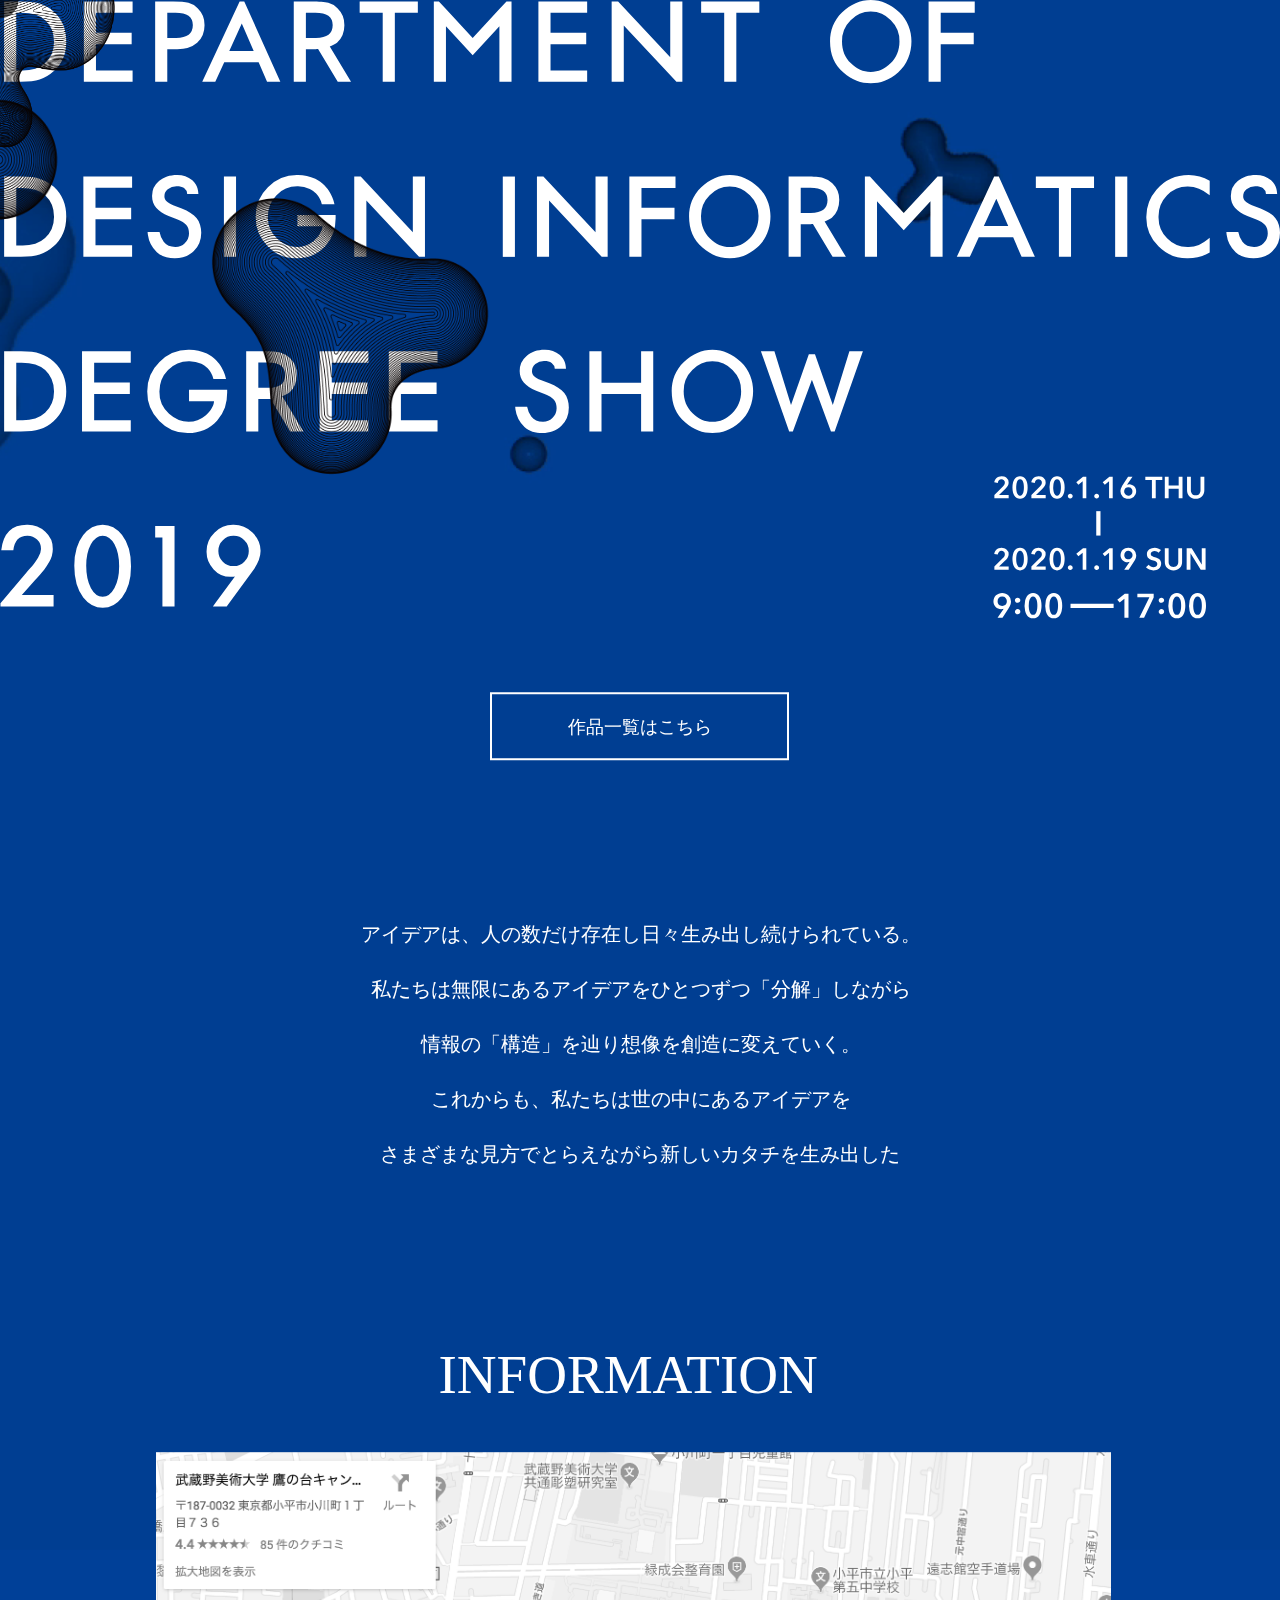
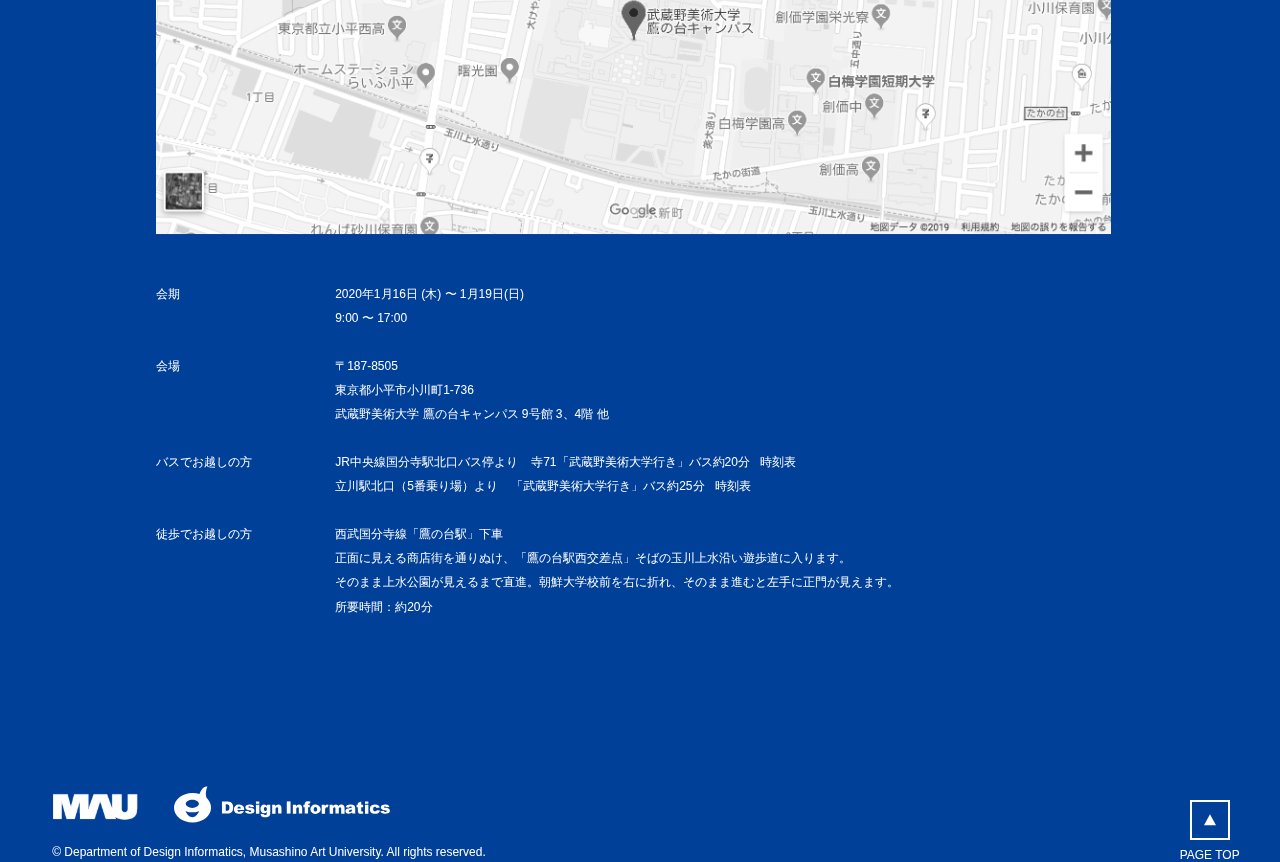
<file: index.html>
<!DOCTYPE html>
<html lang="ja">

<head>
    <!-- Global site tag (gtag.js) - Google Analytics -->
<script async src="https://www.googletagmanager.com/gtag/js?id=UA-158172158-1"></script>
<script>
  window.dataLayer = window.dataLayer || [];
  function gtag(){dataLayer.push(arguments);}
  gtag('js', new Date());

  gtag('config', 'UA-158172158-1');
</script>

    <meta charset="UTF-8">
    <link rel="stylesheet" href="style.css">
    <script src="https://ajax.googleapis.com/ajax/libs/jquery/3.4.1/jquery.min.js"></script>
    <title>test</title>
</head>

<body>
     <a href="2.html" class="button-works">
   </a>
    <div class="hov1"></div>
    <div class="hov2"></div>
    <div class="hov3"></div>
    <div class="hov4"></div>
    <div class="hov5"></div>
    <video src="mv2-b.mp4" class="bg1" loop autoplay muted></video>
    <img src="2019.11.13.svg">
    <script>
        if (!navigator.userAgent.match(/(iPhone|iPad|iPod|Android)/)) {
            $(function() {
                var body = document.body;
                var cursor = document.createElement("div");
                var stalker = document.createElement("img");
                var stalker2 = document.createElement("img");
                var stalker3 = document.createElement("img");
                var stalker4 = document.createElement("img");
                var stalker5 = document.createElement("img");
                stalker.setAttribute("src", "img-b/ball.png");
                stalker2.setAttribute("src", "img-b/ball2.png");
                stalker3.setAttribute("src", "img-b/ball3.png");
                stalker4.setAttribute("src", "img-b/ball8.png");
                stalker5.setAttribute("src", "img-b/ball5.png");
                cursor.id = "cursor";
                stalker.id = "stalker";
                stalker2.id = "stalker2";
                stalker3.id = "stalker3";
                stalker4.id = "stalker4";
                stalker5.id = "stalker5";
                body.appendChild(cursor);
                body.appendChild(stalker);
                body.appendChild(stalker2);
                body.appendChild(stalker3);
                body.appendChild(stalker4);
                body.appendChild(stalker5);
                body.addEventListener("mousemove", function(e) {
                    cursor.style.left = e.clientX + "px";
                    cursor.style.top = e.clientY + "px";
                    stalker.style.left = e.clientX + "px";
                    stalker.style.top = e.clientY + "px";
                    stalker2.style.left = e.clientX + "px";
                    stalker2.style.top = e.clientY + "px";
                    stalker3.style.left = e.clientX + "px";
                    stalker3.style.top = e.clientY + "px";
                    stalker4.style.left = e.clientX + "px";
                    stalker4.style.top = e.clientY + "px";
                    stalker5.style.left = e.clientX + "px";
                    stalker5.style.top = e.clientY + "px";
                }, false);
                
                $("a").on("mouseenter", function() {
                    $('#cursor').addClass("active");
                });
                $(".hov1").on("mouseenter", function() {
                    $('#stalker2').addClass("active");
                });
                 $(".hov2").on("mouseenter", function() {
                    $('#stalker').addClass("active");
                });
                 $(".hov3").on("mouseenter", function() {
                    $('#stalker3').addClass("active");
                });
                 $(".hov4").on("mouseenter", function() {
                    $('#stalker4').addClass("active");
                });
                 $(".hov5").on("mouseenter", function() {
                    $('#stalker5').addClass("active");
                });
                
                
                $("a").on("mouseleave", function() {
                    $('#cursor').removeClass("active");
                });
                $(".hov1").on("mouseleave", function() {
                    $('#stalker2').removeClass("active");
                });
                $(".hov2").on("mouseleave", function() {
                    $('#stalker').removeClass("active");
                });
                $(".hov3").on("mouseleave", function() {
                    $('#stalker3').removeClass("active");
                });
                $(".hov4").on("mouseleave", function() {
                    $('#stalker4').removeClass("active");
                });
                $(".hov5").on("mouseleave", function() {
                    $('#stalker5').removeClass("active");
                });
               
            });
        }

    </script>
</body>

</html>
</file>
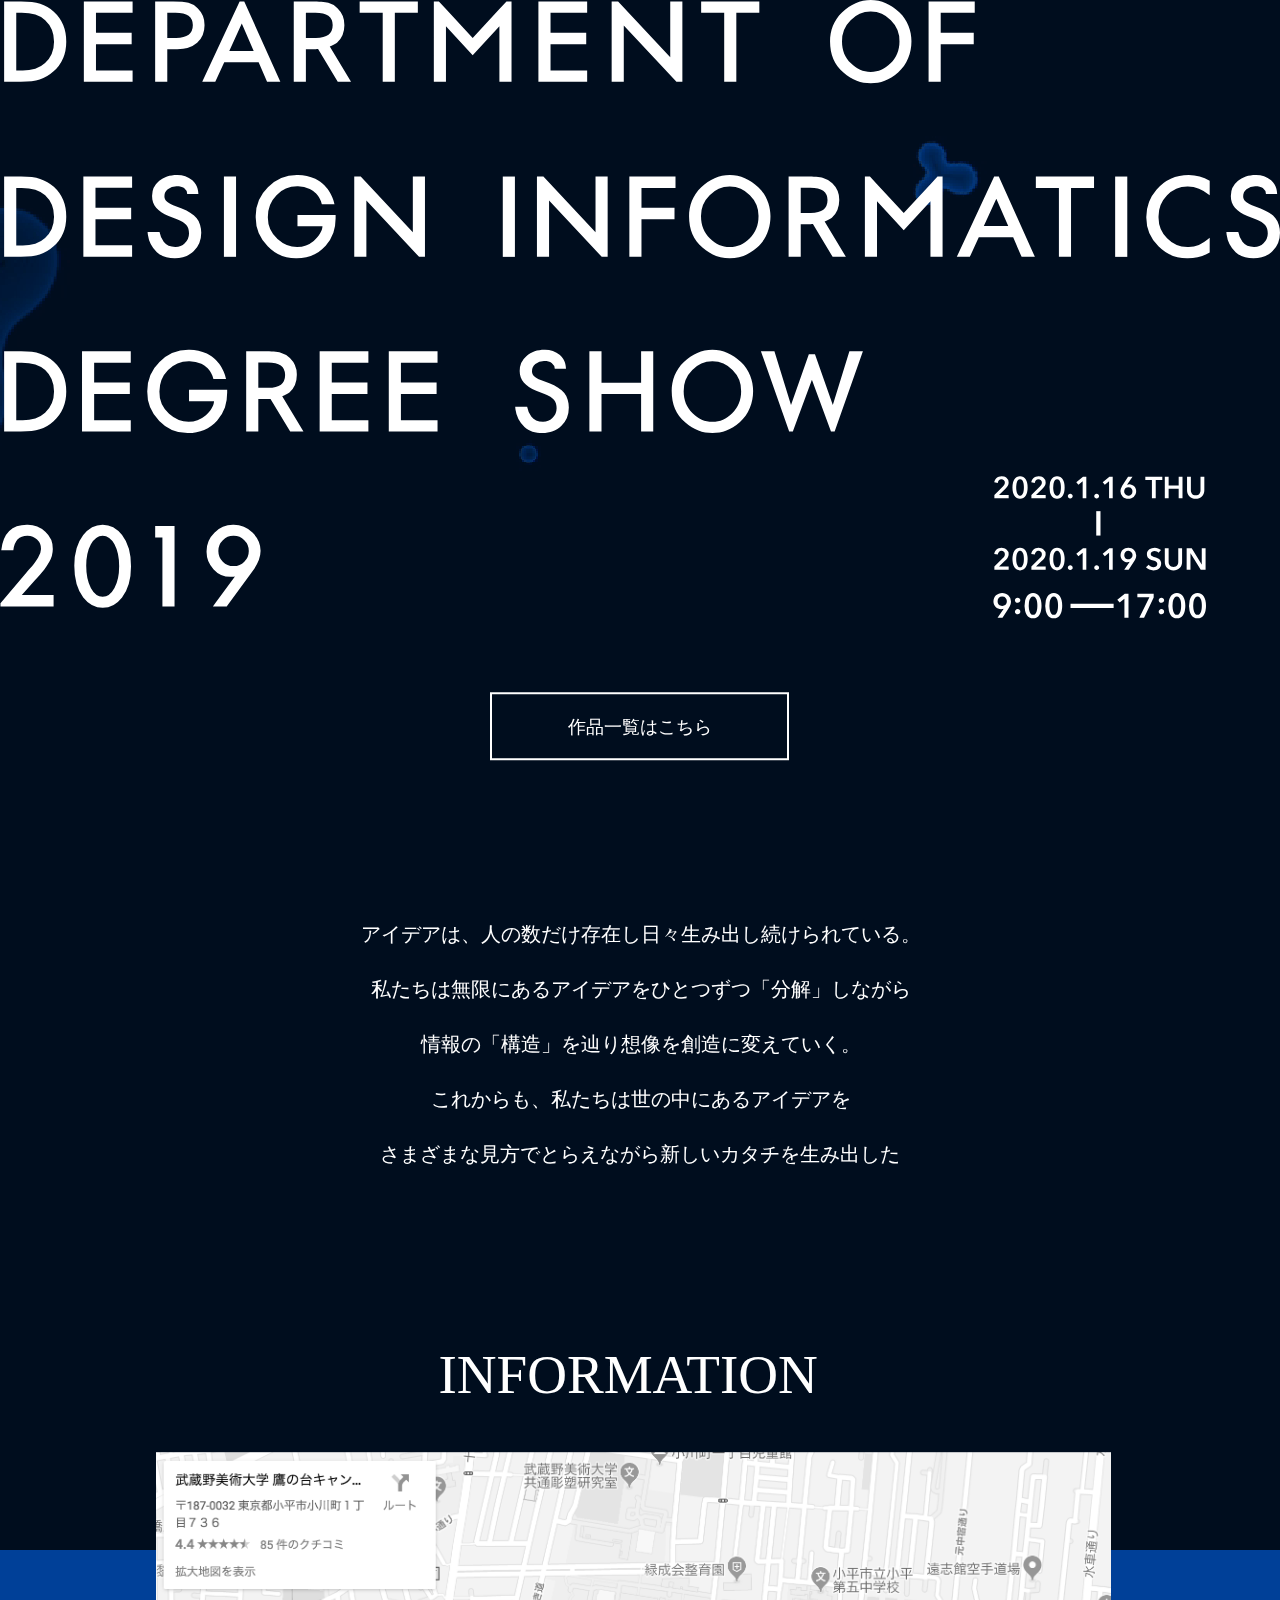
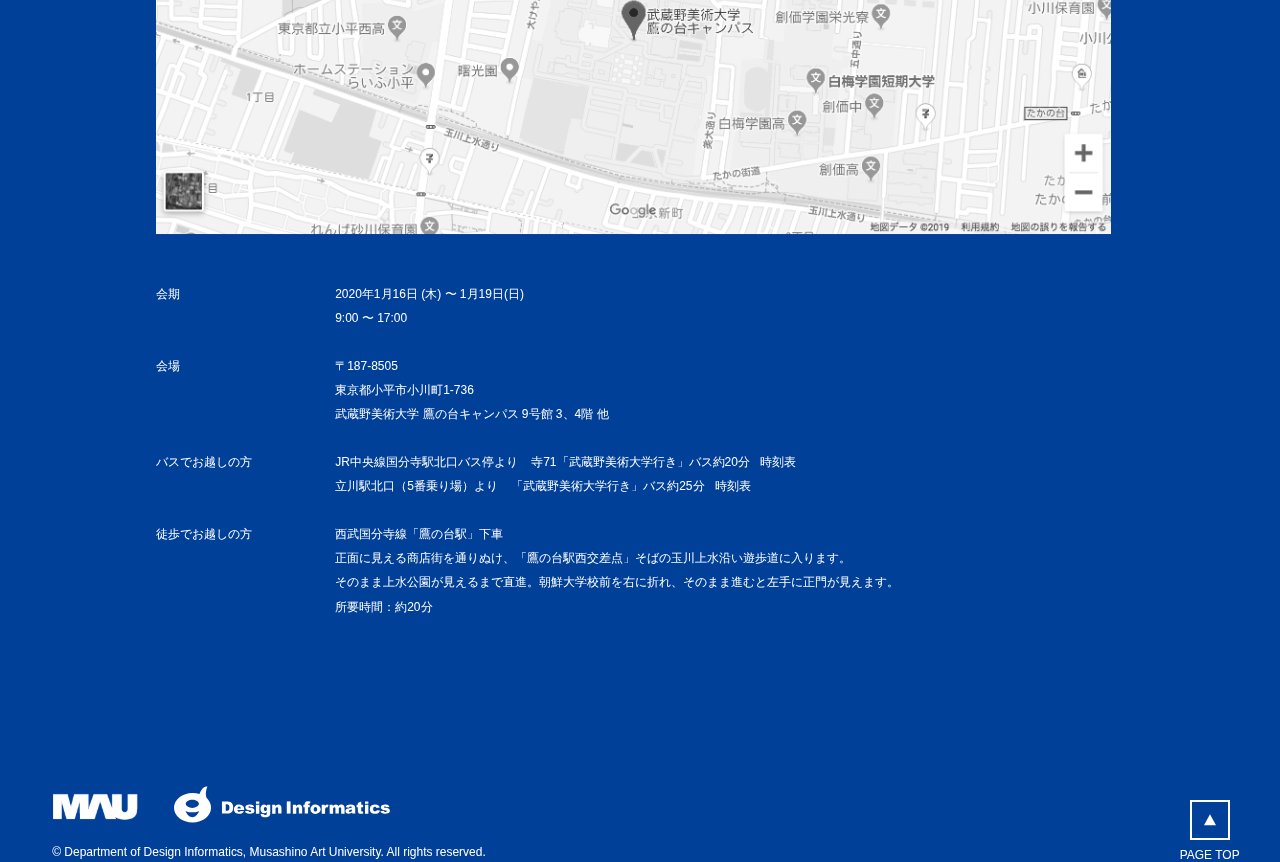
<file: 2.html>
<!DOCTYPE html>
<html lang="ja">
<head>
    <meta charset="UTF-8">
    <link rel="stylesheet" href="style.css">
    <title>test2</title>
    <script src="https://ajax.googleapis.com/ajax/libs/jquery/3.4.1/jquery.min.js"></script>
    <style>
        cursor: default;
    </style>
</head>
<body>
   <a href="index.html" class="button-works">
       
   </a>
    <video src="mv2_1.mp4" class="bg1" loop autoplay muted></video>
    <img src="2019.11.13.svg">
    <script>
        
     </script>
</body>
</html>
</file>
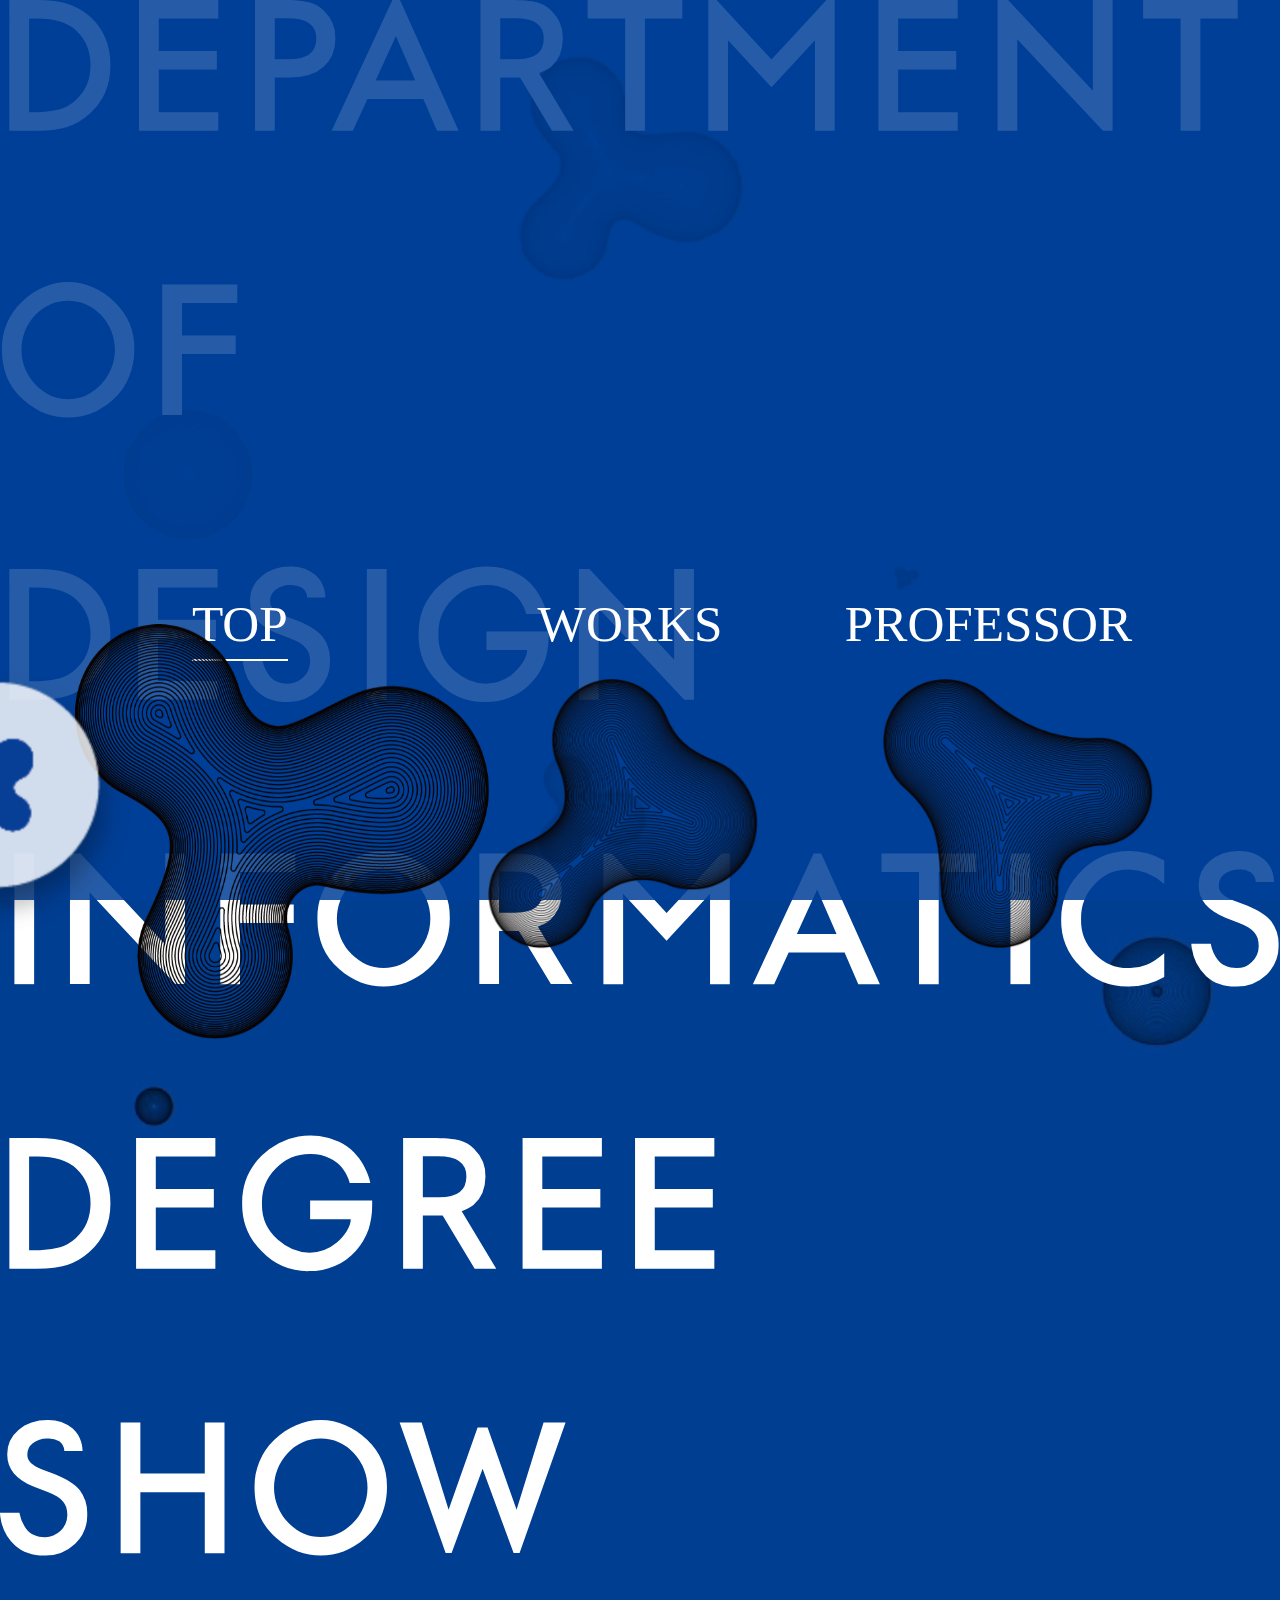
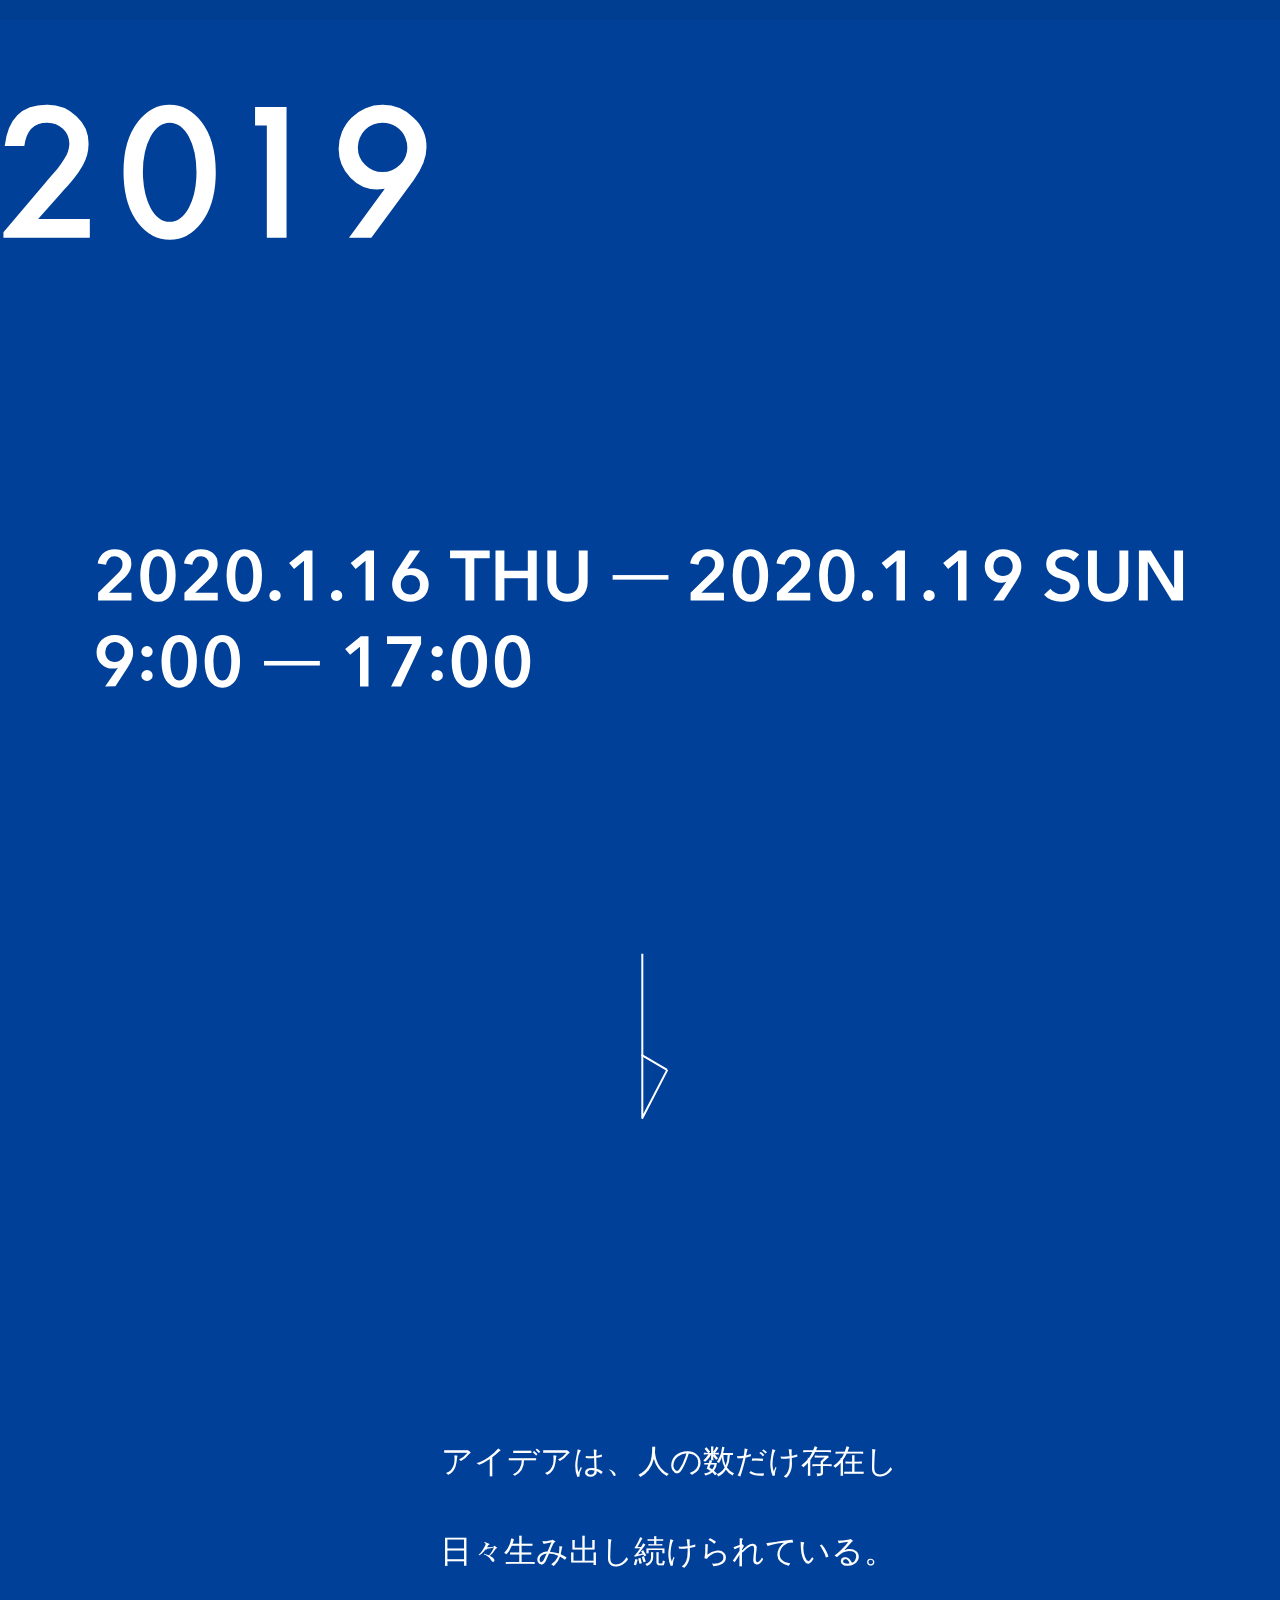
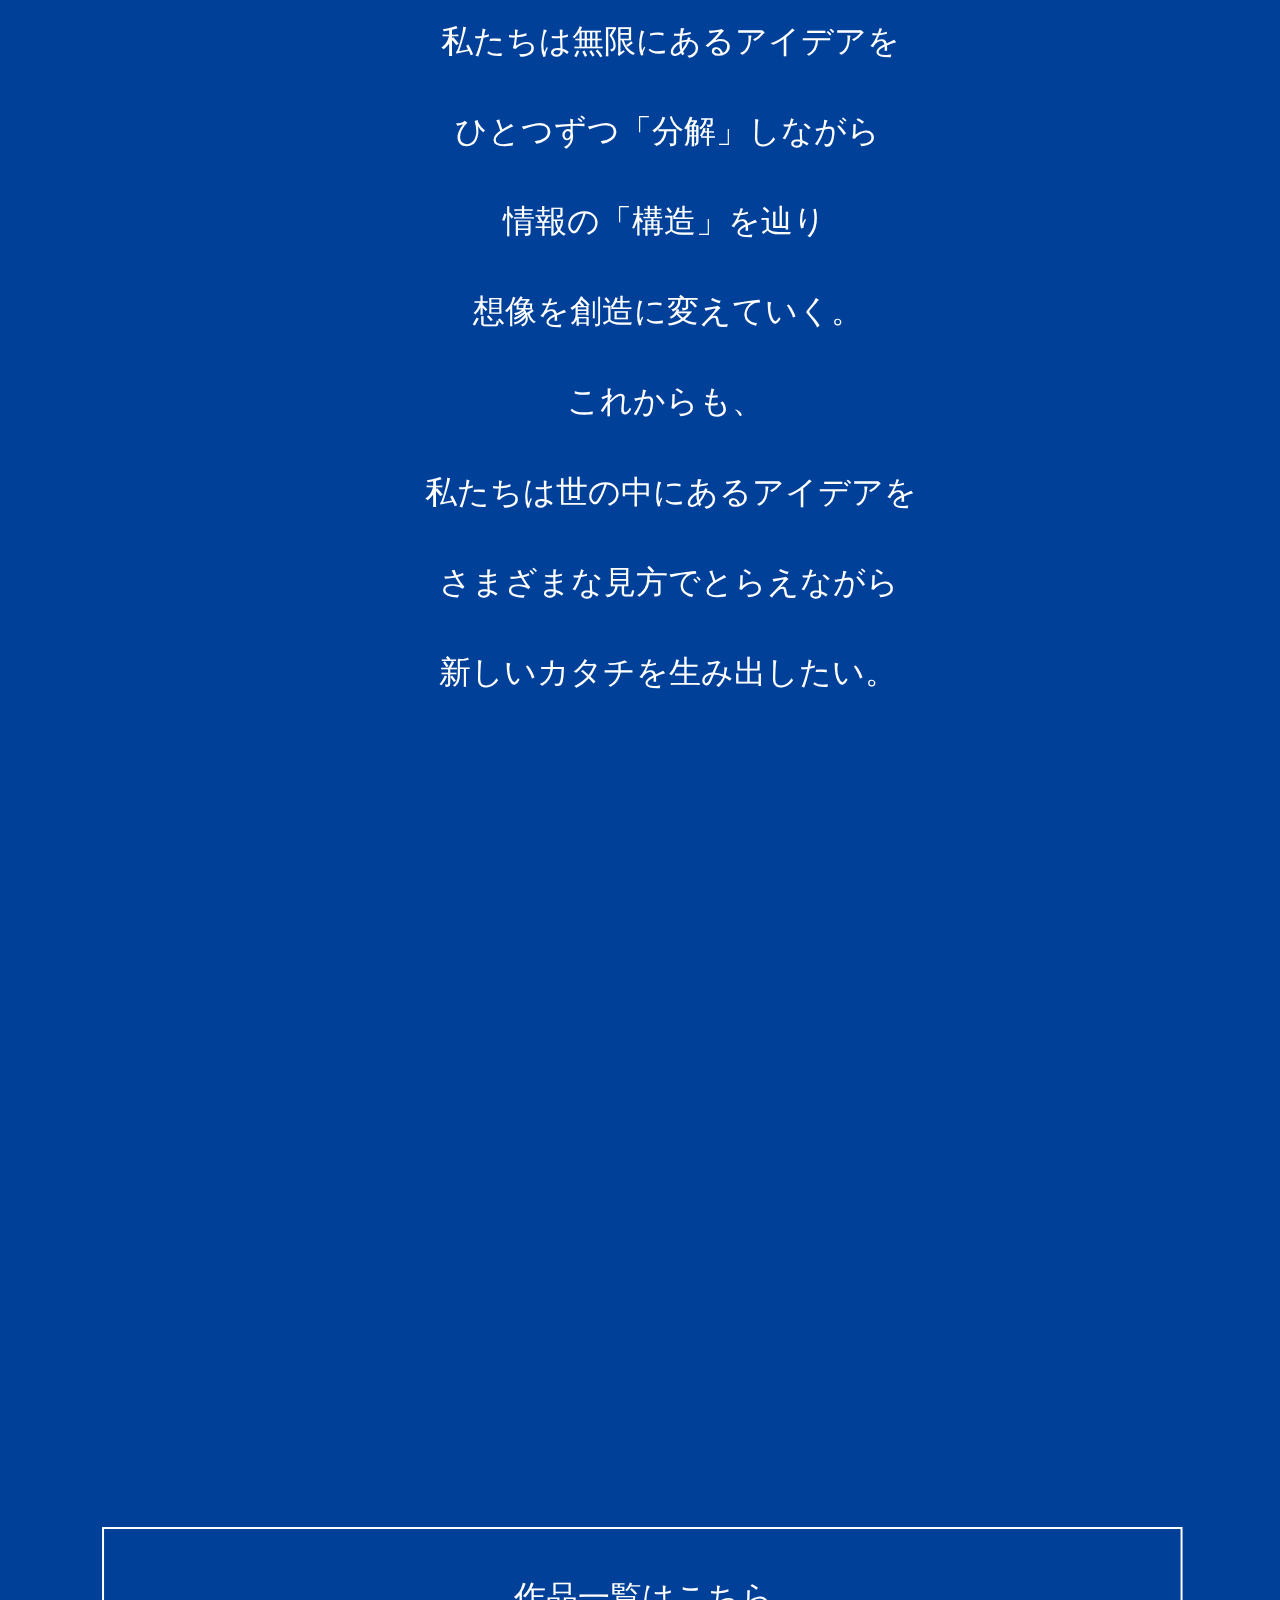
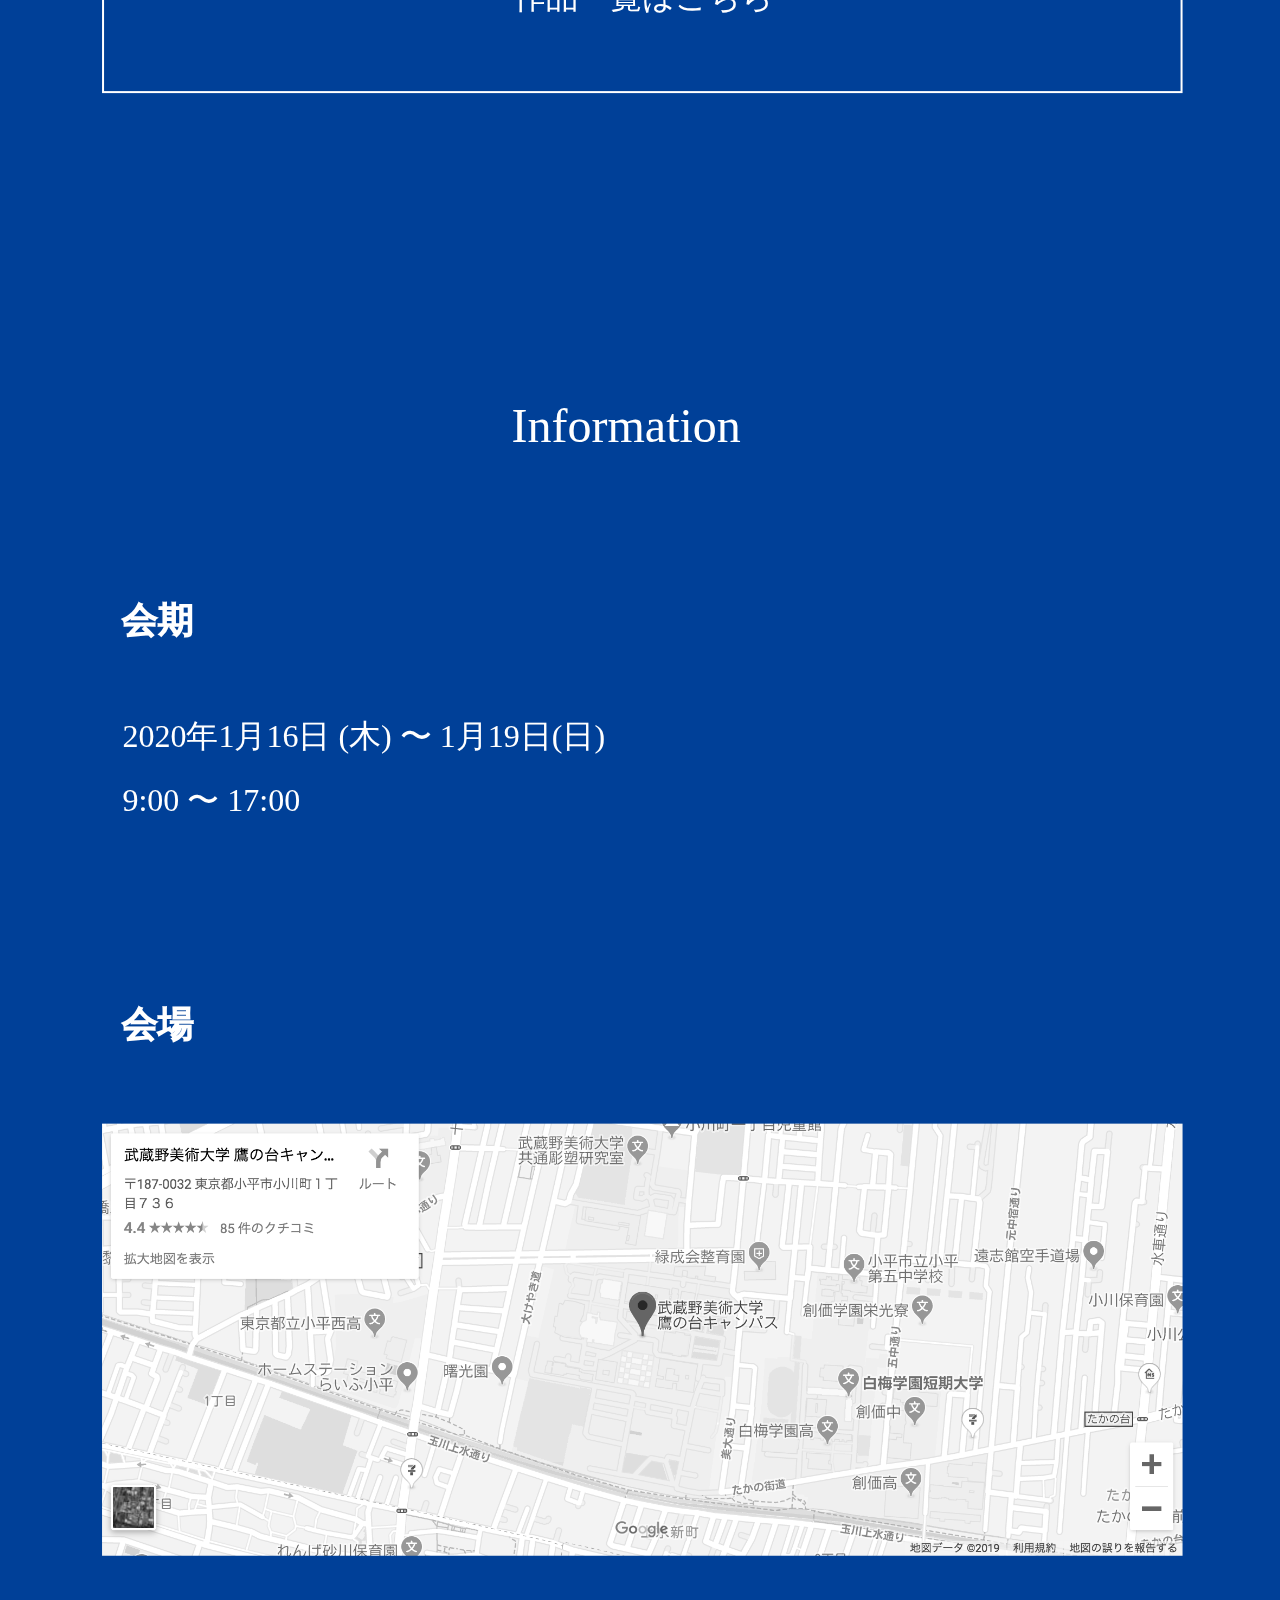
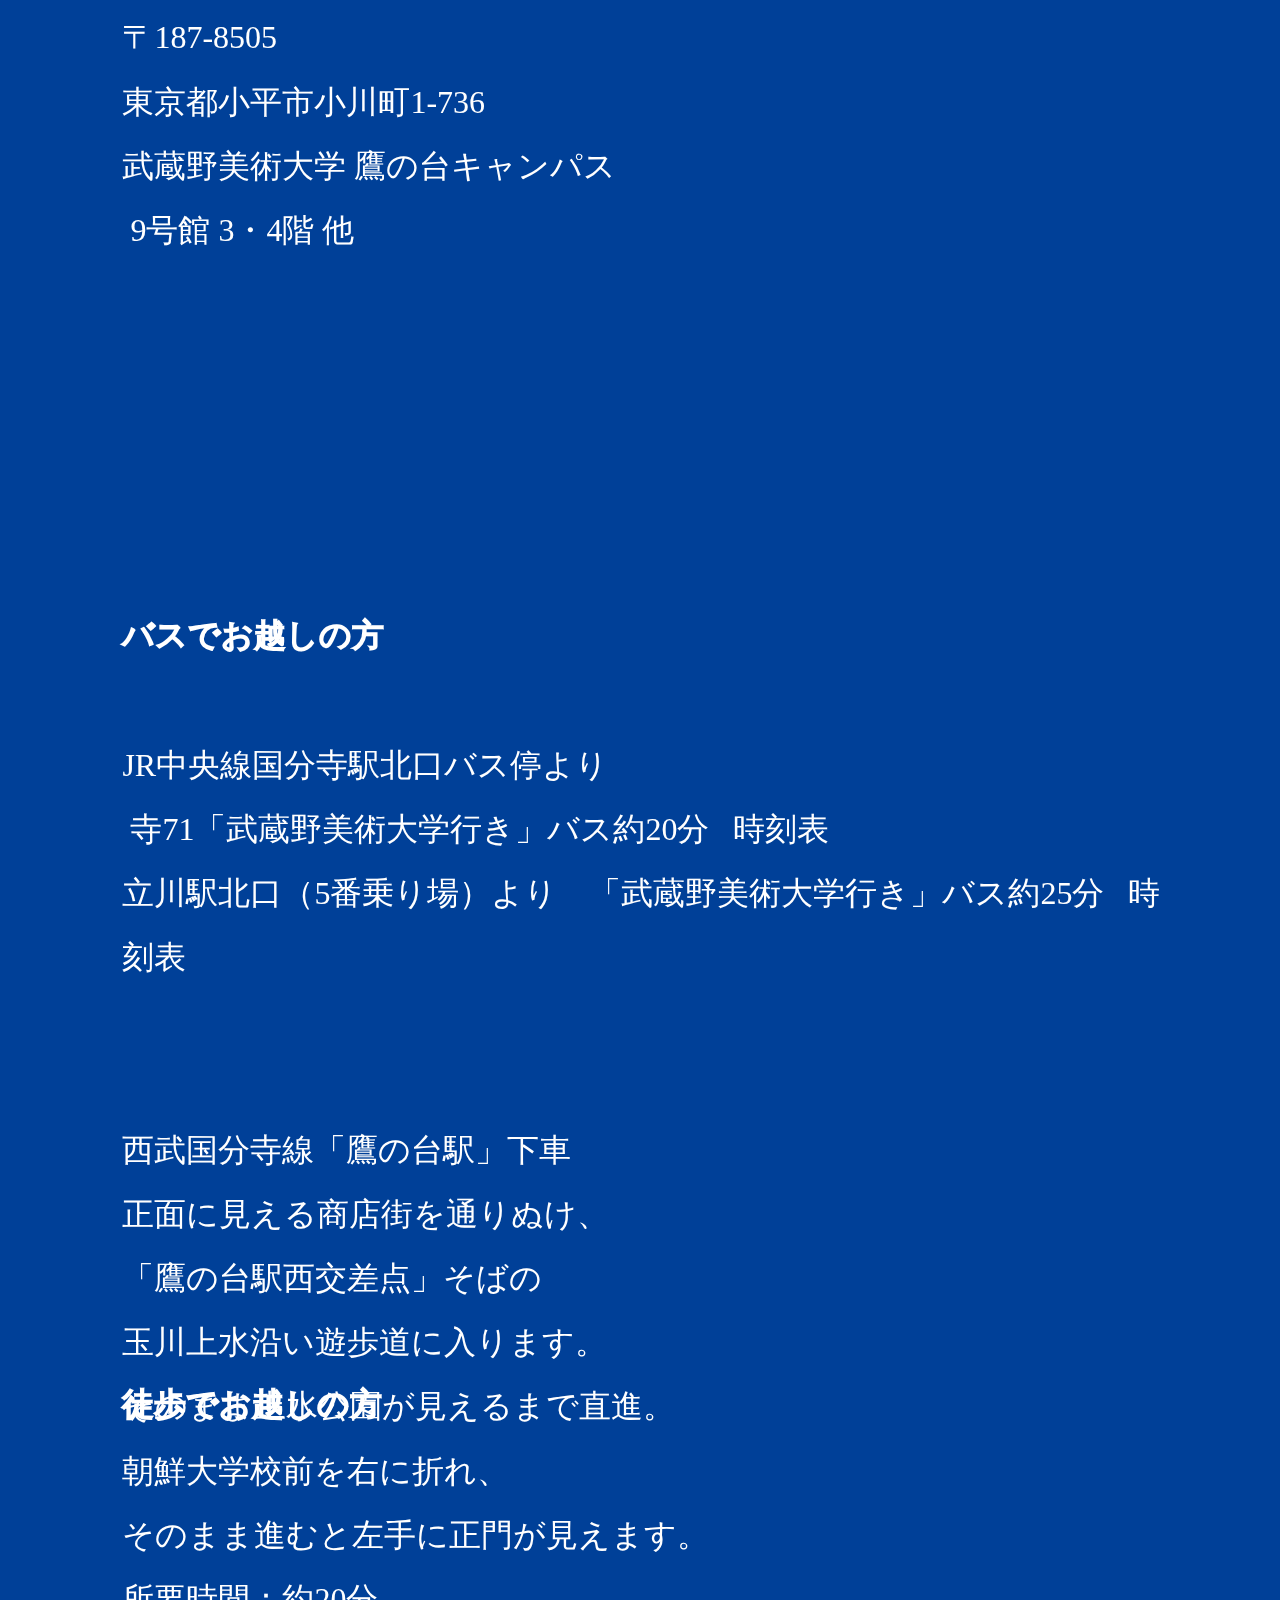
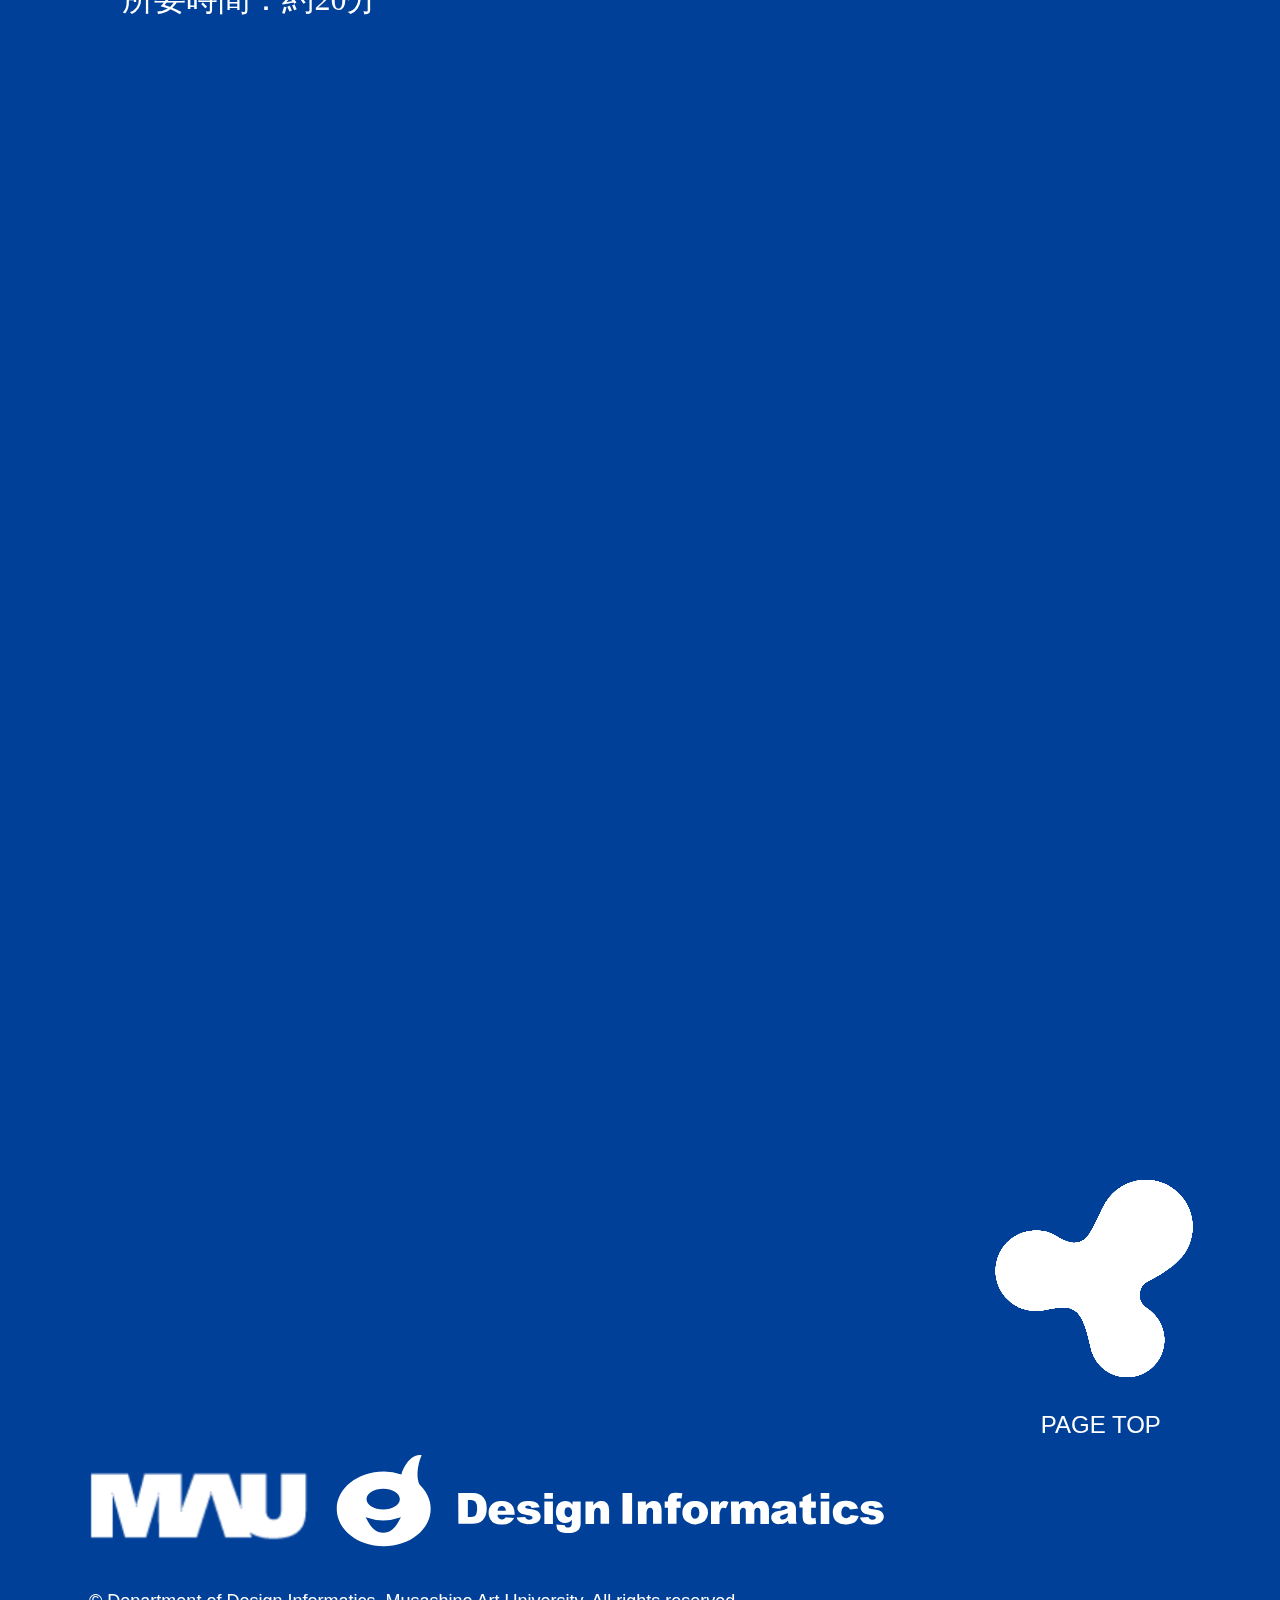
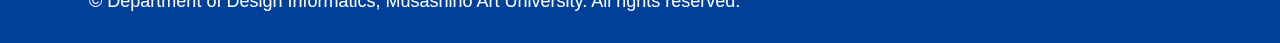
<file: phone/test3.html>
<!DOCTYPE html>
<html lang="ja">

<head>
    <meta charset="UTF-8">
    <link rel="stylesheet" href="style3.css">
    <script src="https://ajax.googleapis.com/ajax/libs/jquery/3.4.1/jquery.min.js"></script>
    <title>test</title>
</head>

<body>
    <!--    <img src="%E3%83%AF%E3%82%A4%E3%83%A4%E3%83%BC.png" class="wire">-->
    <img src="top_sp_clear.svg" class="wire">
    <video src="../mv2-b.mp4" class="bg1" loop autoplay muted></video>

<!--
    <div class="ball">
        <img src="../img-b/ball5.png" class="ball1">
        <img src="../img-b/ball2.png" class="ball2">
        <img src="../img-b/ball3.png" class="ball3">
        <img src="../img-b/ball3.png" class="ball4">
    </div>
-->

    <!--
    <a href="index.html" class="button-works">
   </a>
-->

    
    <div class="menu">
        <p class="top">TOP</p>
        <p class="works">WORKS</p>
        <p class="professor">PROFESSOR</p>
    </div>

    <div class="over"></div>
    
    
    <div class="hov1"></div>
    <div class="hov2"></div>
    <div class="hov3"></div>
    <script>
        if (!navigator.userAgent.match(/(iPhone|iPad|iPod|Android)/)) {
            $(function() {
                var body = document.body;
                //                var cursor = document.createElement("div");
                var cursor = document.createElement("img");
                var button_w = document.createElement("img");
                var button_t = document.createElement("img");
                var button_p = document.createElement("img");
                cursor.setAttribute("src", "button-menu.png");
                button_w.setAttribute("src", "../img-b/ball5.png");
                button_t.setAttribute("src", "../img-b/ball2.png");
                button_p.setAttribute("src", "../img-b/ball3.png");
                cursor.id = "cursor";
                button_w.id = "button_w";
                button_t.id = "button_t";
                button_p.id = "button_p";
                body.appendChild(cursor);
                body.appendChild(button_w);
                body.appendChild(button_t);
                body.appendChild(button_p);
                body.addEventListener("mousemove", function(e) {
                    if (e.clientX > innerWidth * 0.12 && e.clientX < innerWidth * 0.88) {
                        cursor.style.left = e.clientX + "px";
                    }
                    //                    cursor.style.top = e.clientY + "px";
                    //                    button_w.style.left = e.clientX + "px";
                    //                    button_w.style.top = e.clientY + "px";
                }, false);

                //                $("a").on("mouseenter", function() {
                //                    $('#cursor').addClass("active");
                //                });
                $(".hov1").on("mouseenter", function() {
                    $('#button_w').addClass("active");
                });
                $(".hov2").on("mouseenter", function() {
                    $('#button_t').addClass("active");
                });
                $(".hov3").on("mouseenter", function() {
                    $('#button_p').addClass("active");
                });
                //                
                //                
                //                $("a").on("mouseleave", function() {
                //                    $('#cursor').removeClass("active");
                //                });
                $(".hov1").on("mouseleave", function() {
                    $('#button_w').removeClass("active");
                });
                $(".hov2").on("mouseleave", function() {
                    $('#button_t').removeClass("active");
                });
                $(".hov3").on("mouseleave", function() {
                    $('#button_p').removeClass("active");
                });
            });
        }

    </script>

</body>

</html>
</file>
<file: style.css>
* {
    margin: 0;
    padding: 0;
    overscroll-behavior: none;
        cursor: none;
}

html {
    background-color: #004098;
/*    background-color: #000;*/
}

.bg1 {
    position: fixed;
    margin-left: -11vw;
    width: 155vw;
    opacity: 0.8;
    z-index: 1;
}

img {
    width: 100vw;
    position: absolute;
    z-index: 2;
}

#cursor {
    position: fixed;
    -webkit-transform: translate(-50%, -50%);
    transform: translate(-50%, -50%);
/*    background: #e2803d;*/
    background: #000;
    width: 2.9vw;
    height: 2.9vw;
    opacity: 0.65;
/*    opacity: 0;*/
    border-radius: 100%;
    pointer-events: none;
    z-index: 20;
}

#cursor.active {
    transform: scale(2);
    transition: 0.2s;
    z-index: 10;
}

#stalker {
    position: fixed;
    -webkit-transform: scale(1.25) translate(-50%, -21%);
    transform: scale(1.25) translate(-50%, -21%);
    width: 18vw;
    height: 18vw;
    transition: 7s;
    pointer-events: none;
    z-index: 10;
}
#stalker2 {
    position: fixed;
    -webkit-transform: scale(1.2) translate(-200%, -120%);
    transform: scale(1.2) translate(-200%, -120%);
    width: 18vw;
    height: 18vw;
    transition: 12s;
    pointer-events: none;
    z-index: 10;
}
#stalker3 {
    position: fixed;
    -webkit-transform: scale(1.2) translate(85%, 80%);
    transform: scale(1.2) translate(85%, 80%);
    width: 18vw;
    height: 18vw;
    transition: 11s;
    pointer-events: none;
    z-index: 10;
}
#stalker4 {
    position: fixed;
    -webkit-transform: scale(1.2) translate(-140%, 90%);
    transform: scale(1.2) translate(-140%, 90%);
    width: 18vw;
    height: 18vw;
    transition: 13s;
    pointer-events: none;
    z-index: 10;
}
#stalker5 {
    position: fixed;
    -webkit-transform: scale(1.2) translate(150%, -100%);
    transform: scale(1.2) translate(150%, -100%);
    width: 18vw;
    height: 18vw;
    transition: 14s;
    pointer-events: none;
    z-index: 10;
}

#stalker.active {
    -webkit-transform: translate(-70%, -25%) scale(1.9);
    transform: translate(-70%, -25%) scale(1.9);
    transition: 8s;
    z-index: 10;
}
#stalker2.active {
    -webkit-transform: translate(-140%, -120%) scale(1.9);
    transform: translate(-140%, -120%) scale(1.9);
    transition: 8s;
    z-index: 10;
}
#stalker3.active {
    -webkit-transform: translate(50%, 60%) scale(1.9);
    transform: translate(50%, 60%) scale(1.9);
    transition: 8s;
    z-index: 10;
}
#stalker4.active {
    -webkit-transform: translate(-90%, 30%) scale(1.3);
    transform: translate(-90%, 30%) scale(1.3);
    transition: 8s;
    z-index: 10;
}
#stalker5.active {
    -webkit-transform: translate(50%, -50%) scale(1.9);
    transform: translate(50%, -50%) scale(1.9);
    transition: 8s;
    z-index: 10;
}

.hov1{
    position: fixed;
    margin-top: 5vw;
    width: 100vw;
    height: 14vw;
/*    background-color: #fff;*/
    z-index: 11;
}
.hov2{
    position: fixed;
    margin-top: 19vw;
    width: 100vw;
    height: 13vw;
/*    background-color: #fff;*/
    z-index: 11;
}
.hov3{
    position: fixed;
    margin-top: 32vw;
    width: 100vw;
    height: 14vw;
/*    background-color: #fff;*/
    z-index: 11;
}
.hov4{
    position: fixed;
    width: 23vw;
    height: 100vw;
/*    background-color: #fff;*/
    z-index: 11;
}
.hov5{
    position: fixed;
    margin-left: 77vw;
    width: 23vw;
    height: 100vw;
/*    background-color: #fff;*/
    z-index: 11;
}
a{
    position: fixed;
    right: 0;
    bottom: 0;
    width: 10vw;
    height: 10vw;
/*    background-color: #fff;*/
    z-index: 12;
}
</file>
<file: phone/style3.css>
* {
    margin: 0;
    padding: 0;
    overscroll-behavior: none;
    /*    cursor: none;*/
}

html {
    background-color: #004098;
}

body {
    width: 100vw;
    height: 100vh;
}

.bg1 {
    position: fixed;
    left: -40vw;
    height: 180vh;
    opacity: 1;
    z-index: 1;
}

.wire {
    position: absolute;
    width: 100vw;
    z-index: 2;
}

.over {
    position: fixed;
    top: 0;
    left: 0;
    width: 100vw;
    height: 100vh;
    opacity: 0.85;
    background-color: #004098;
    z-index: 3;
}

#cursor {
    position: fixed;
    top: 89vh;
    -webkit-transform: translate(-50%, -50%);
    transform: translate(-50%, -50%) scale(1.3);
    /*    background: #e2803d;*/
    /*    background: #000;*/
    width: 17vw;
    height: 17vw;
    /*    opacity: 0.65;*/
    border-radius: 100%;
    pointer-events: none;
    z-index: 20;
}

#cursor.active {
    transform: scale(2);
    transition: 0.2s;
    z-index: 10;
}

#button_w {
    position: fixed;
    -webkit-transform: scale(0.35) translate(-50%, -21%);
    transform: scale(0.35) translate(-50%, -21%);
    top: 54vh;
    left: 1vw;
    width: 60vw;
    height: 60vw;
    transition: 0.4s;
    pointer-events: none;
    z-index: 10;
}

#button_w.active {
    -webkit-transform: translate(-15%, -5%) scale(0.54);
    transform: translate(-15%, -5%) scale(0.54);
    transition: 0.4s;
    z-index: 10;
}

#button_t {
    position: fixed;
    -webkit-transform: scale(0.35) translate(-54%, -21%);
    transform: scale(0.35) translate(-54%, -21%);
    top: 54vh;
    left: 30vw;
    width: 60vw;
    height: 60vw;
    transition: 0.4s;
    pointer-events: none;
    z-index: 10;
}

#button_t.active {
    -webkit-transform: translate(-20%, -8%) scale(0.54);
    transform: translate(-20%, -8%) scale(0.54);
    transition: 0.4s;
    z-index: 10;
}

#button_p {
    position: fixed;
    -webkit-transform: scale(0.35) translate(-50%, -21%);
    transform: scale(0.35) translate(-50%, -21%);
    top: 54vh;
    left: 60vw;
    width: 60vw;
    height: 60vw;
    transition: 0.4s;
    pointer-events: none;
    z-index: 10;
}

#button_p.active {
    -webkit-transform: translate(-18%, -5%) scale(0.54);
    transform: translate(-18%, -5%) scale(0.54);
    transition: 0.4s;
    z-index: 10;
}

.hov1 {
    position: fixed;
    top: 0;
    width: 33.2vw;
    height: 100vh;
/*        background-color: #fff;*/
    z-index: 7;
}

.hov2 {
    position: fixed;
    top: 0;
    left: 33.3vw;
    width: 33.3vw;
    height: 100vh;
    /*    background-color: #fff;*/
    z-index: 7;
}

.hov3 {
    position: fixed;
    top: 0;
    left: 66.7vw;
    width: 33.3vw;
    height: 100vh;
    /*    background-color: #fff;*/
    z-index: 7;
}

.menu {
    position: fixed;
    top: 66vh;
    color: #fff;
    z-index: 4;
    font-size: 4vw;
    font-family: "AvenirNext-DemiBold";
}

.menu .top {
    margin-left: 15vw;
    position: fixed;
    padding-bottom: 0.7vh;
    border-bottom: solid 2px;
}

.menu .works {
    margin-left: 42vw;
    position: fixed;
    padding-bottom: 0.7vh;
    /*    border-bottom: solid 2px;*/
}

.menu .professor {
    margin-left: 66vw;
    position: fixed;
    padding-bottom: 0.7vh;
    /*    border-bottom: solid 2px;*/
}

.ball{
    position: fixed;
    z-index: 20;
}
.ball1{
    margin-top: 0vh;
    width: 60vw;
}
.ball2{
    margin-top: 0vh;
    margin-left:40vw;
    width: 50vw;
}
.ball3{
    margin-top: 1vh;
    width: 60vw;
}
.ball4{
    margin-top: 1vh;
    width: 60vw;
}
</file>
